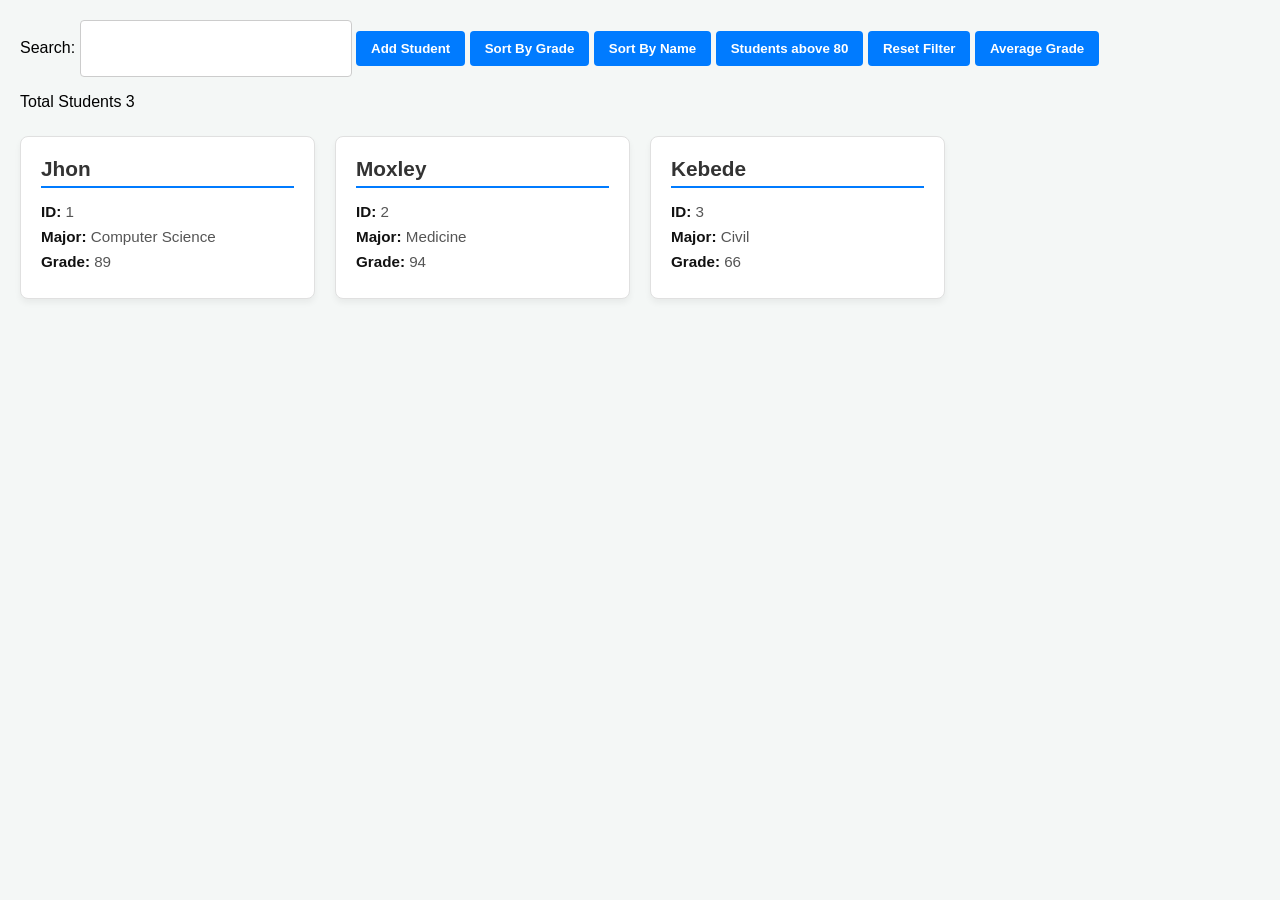
<file: StudManager/index.html>
<!DOCTYPE html>
<html lang="en">
<head>
    <meta charset="UTF-8">
    <meta name="viewport" content="width=device-width, initial-scale=1.0">
    <link rel="stylesheet" href="ss.css">
    <title>Student Manager</title>
</head>
<body>
    <label>Search: </label>
    <input type="text" class="textarea-1" id="search">
    <button onclick="">Add Student</button>
    <button id="sort-grade">Sort By Grade</button>
     <button id="sort-name">Sort By Name</button>
     <button id="stud-above-80">Students above 80</button>
     <button id="reset-filter">Reset Filter</button>
     <button id="avg-grade">Average Grade</button>
     <p id="averageResult"></p>

    <div class="student-stat">
        Total Students <span id="total-counts">0</span>
    </div>
    <div id="list">
        
    </div>
    
    <script src="app.js"></script>
</body>
</html>
</file>
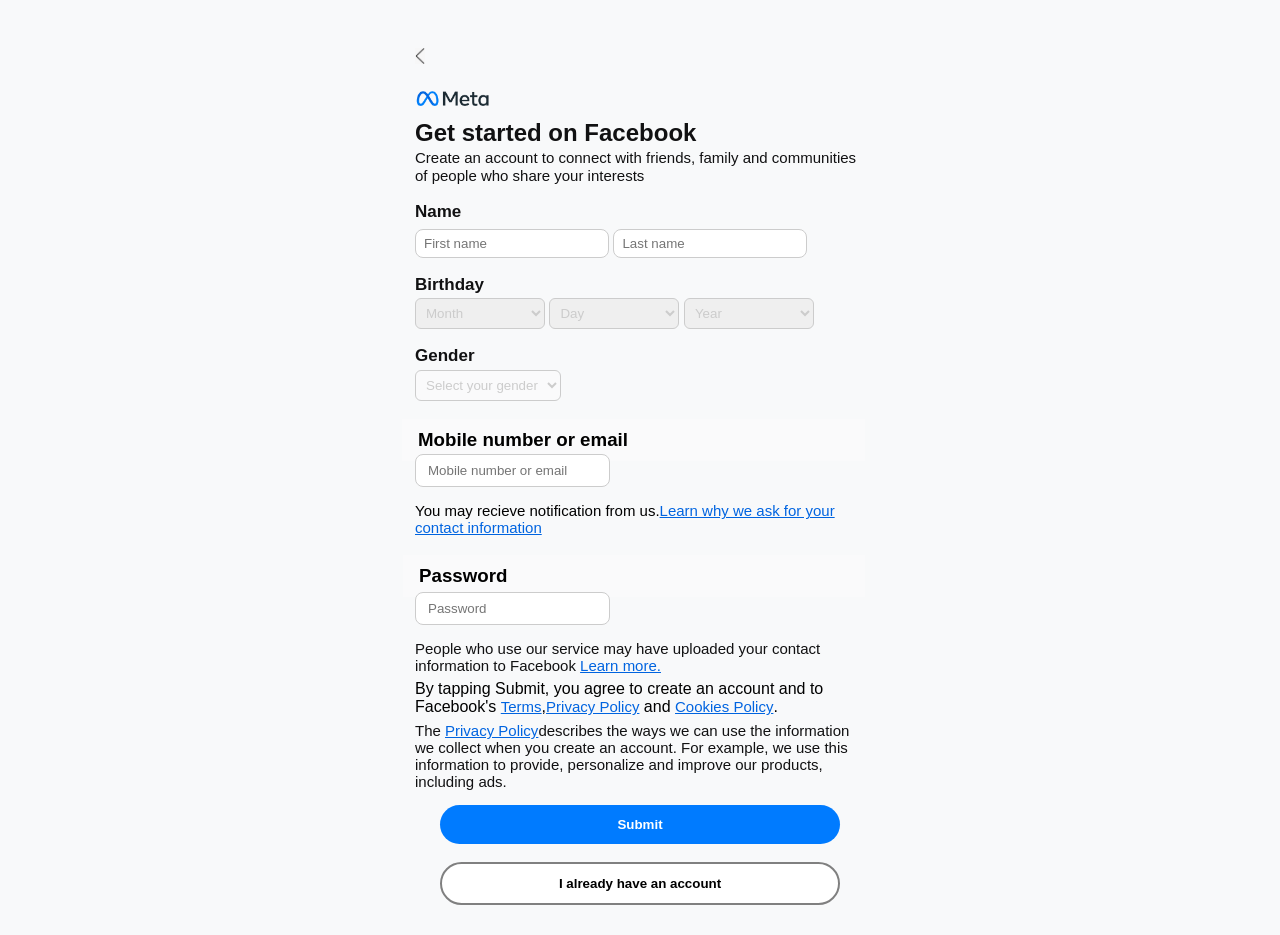
<file: facbook/login.html>
<!DOCTYPE html>
<html lang="en">
<head>
    <meta charset="UTF-8">
    <meta name="viewport" content="width=device-width, initial-scale=1.0">
    <link rel="stylesheet" href="styles.css">
    <title>Document</title>
</head>
<body>

    <div class="login-body">

<div class="back-btn">

</div>

<div class="meta-logo">
    <img src="Image/images.png" width="10px" height="auto" class="back-arrow-img">
    <img src="Image/Meta-Logo.png" width="75px" height="auto" class="meta-logo-img">
</div>

<div class="header">
    <h3 class="header1">Get started on Facebook</h3>
    <span class="span1">Create an account to connect with friends, family and communities of people who share your interests</span>
</div>

<div class="login-form">
    <form>
        <!-- Name Form -->
        <h3 class="header2">Name</h3>
        <input class="firstName" type="text" name="text" class="name-form" placeholder="First name">
        <input class="lastName" type="text" name="text" class="name-form" placeholder="Last name">


        <!-- Birthday Form -->
        <h3 class="header3">Birthday</h3>
        <select class="month-dropdown" required>
            <option value="" disabled selected hidden class="month1">Month</option>
            <option>January</option>
            <option>Feburary</option>
            <option>March</option>
            <option>April</option>
            <option>May</option>
            <option>June</option>
            <option>July</option>
            <option>August</option>
            <option>September</option>
            <option>October</option>
            <option>November</option>
            <option>December</option>
        </select>

        <select id="day-dropdown" required>
            <option value="" disabled selected hidden class="day1">Day</option>
        </select>

        <!-- I used JavaScript because the timeline is so long -->
        <script>
            const selectDay = document.getElementById("day-dropdown");
            
            // Loop from 1-31
            for(let day = 1; day <= 31; day++){
                const option = document.createElement("option");
                option.value = day;
                option.textContent = day;
                selectDay.appendChild(option);
            }
        </script>
        

        <select id="year-dropdown"required>
            <option value="" disabled selected hidden class="year1">Year</option>
        </select>

        <!-- I used JavaScript because the timeline is so long -->
        <script>
            const select = document.getElementById("year-dropdown");
            // Loop from 1876 to 2026
            for(let year = 2026; year >= 1876; year--){
                const option = document.createElement("option");
                option.value = year;
                option.textContent = year;
                select.appendChild(option);
            }
        </script>

        <!-- Gender Form -->
         <h3 class="gender-class">Gender</h3>
         <select class="gender1" req>
            <option value="" disabled selected hidden >Select your gender</option>
            <option>Male</option>
            <option>Female</option>
            <option>Custom</option>
         </select>

         <!-- Mobile and Gemail Form -->
          <h3 class="mobile-form">Mobile number or email</h3>
          <input placeholder="Mobile number or email">

          <p class="p-class">You may recieve notification from us.<a class="a-class" href="https://web.facebook.com/help/297947214257999/?helpref=uf_share">Learn why we ask for your contact information</a></p>

          <!-- Password Form -->
           <h3 class="pass-form">Password</h3>
           <input  class="" type="password"  placeholder="Password">

           <div class="center-container">
           <p class="p-class2">People who use our service may have uploaded your contact information to Facebook <a href="https://web.facebook.com/help/637205020878504" class="a-class2">Learn more.</a></p>

           <p class="p-calss3">By tapping Submit, you agree to create an account and to Facebook's <a href="https://web.facebook.com/terms.php" class="a-class3">Terms</a>,<a href="https://web.facebook.com/policy.php" class="a-class3">Privacy Policy</a> and <a href="https://web.facebook.com/privacy/policies/cookies/?entry_point=cookie_policy_redirect&entry=0" class="a-class3">Cookies Policy</a>.</p>

           <p class="p-class4">The <a href="https://free.facebook.com/privacy/policy/?entry_point=data_policy_redirect#" class="a-class4">Privacy Policy</a>describes the ways we can use the information we collect when you create an account. For example, we use this information to provide, personalize and improve our products, including ads.</p>

            <div class="btn-container">

           <button onclick="SubmitEvent" id="btn-form">Submit</button>
           <br/>
           <br />
           <button id="btn2-form">I already have an account</button>
                </div>
           </div>

    </form>
</div>
</div>
</body>
</html>
</file>
<file: StudManager/ss.css>
body {
            font-family: 'Segoe UI', Tahoma, Geneva, Verdana, sans-serif;
            background-color: #f4f7f6;
            padding: 20px;
            margin: 0;
        }

        .textarea-1 {
            padding: 10px;
            width: 250px;
            height: 35px;
            border: 1px solid #ccc;
            border-radius: 4px;
            resize: none;
            vertical-align: middle;
        }

        button {
            padding: 10px 15px;
            background-color: #007bff;
            color: white;
            border: none;
            border-radius: 4px;
            cursor: pointer;
            vertical-align: middle;
            font-weight: bold;
        }

        button:hover {
            background-color: #0056b3;
        }

        #list {
            display: grid;
            grid-template-columns: repeat(auto-fill, minmax(250px, 1fr));
            gap: 20px;
            margin-top: 25px;
        }

        .student-card {
            background-color: #ffffff;
            border: 1px solid #e0e0e0;
            border-radius: 8px;
            padding: 20px;
            box-shadow: 0 4px 6px rgba(0, 0, 0, 0.05);
            transition: transform 0.2s ease, box-shadow 0.2s ease;
        }

    
        .student-card:hover {
            transform: translateY(-5px);
            box-shadow: 0 6px 12px rgba(0, 0, 0, 0.1);
        }

        .student-card h3 {
            margin: 0 0 15px 0;
            color: #333333;
            border-bottom: 2px solid #007bff;
            padding-bottom: 5px;
            font-size: 1.3rem;
        }

        .student-card p {
            margin: 8px 0;
            color: #555555;
            font-size: 0.95rem;
        }

        .student-card strong {
            color: #111111;
        }
</file>
<file: facbook/styles.css>
body {
  background-color: #f8f9fa;  /* Your soft off-white background */
  margin: 0;
  padding: 0;
  display: flex;
  justify-content: center;   
  align-items: center;    
  min-height: 100vh;      
  font-family: "Segoe UI Historic", "Segoe UI", sans-serif;
}

.login-body {
  padding: 30px;              
  max-width: 450px;         
}
/* .meta-logo{
    margin-bottom: -27px;
} */

/* Stacks the items vertically */
.meta-logo {
  display: flex;
  flex-direction: column;   
  align-items: left;    
  gap: 15px;            
  width: 100%;
  margin-bottom: -25px;
  margin-top: 18px;
}

/* Adjusts your back arrow styling */
.back-arrow-img {
  cursor: pointer;
  margin-bottom: -2px;
  
}

/* Keeps your meta logo tidy */
.meta-logo-img {
  display: block;
}


.header1{
    font-family:"Segoe UI Historic","Segoe UI",Helvetica,Arial,sans-serif;
    font-size: 24px;
    color: #111112;
    margin-bottom: 2px;
}
.span1{
    font-size: 15px;
    font-family:'Segoe UI', Tahoma, Geneva, Verdana, sans-serif;
    color: #111112;
}
.header2{
    font-size: 17px;
    font-family: "Segoe UI Historic",'Segoe UI', Tahoma, Geneva, Verdana, sans-serif;
    color: #111112;
    margin-bottom: 7px;
}
.firstName{
    padding: 6px;
    font-size: calc(225.6 * 60);
    width: 180px;
}
.firstName::placeholder{
    padding: 1px 2px;
    margin: 0px -2px;
}
.lastName{
    padding: 6px;
    font-size: calc(237.6 * 72);
    width: 180px;

}
.lastName::placeholder{
    margin: 0px -2px;
    padding: 1px 2px;
}
.header3{
    font-size: 17px;
    font-family: 'Segoe UI', Tahoma, Geneva, Verdana, sans-serif;
    color: #111112;
    font-size: calc(71.49 * 12);
    margin-bottom: 3px;
}
.month-dropdown{
    padding: 8px;
    font-size: calc(159.73 * 76);
    width: 130px;
    color: #cccccc;
        border-color: #cccccc;

    
    
}
.month1{
    padding: 12px 16px;
    background-color: #ffffff33;
    font-size: calc(143.73 * 60);
}
#day-dropdown{
    padding: 8px;
    font-size: calc(159.74 * 76);
    width: 130px;
    color: #cccccc;
        border-color: #cccccc;


}
.day1{
    padding: 12px 16px;
    background-color: #ffffff33;
}
#year-dropdown{
    padding: 8px;
    font-size: calc(159.74 * 76);
    width: 130px;
    color: #cccccc;
    border-color: #cccccc;
    

}
.year1{
    background-color: #ffffff33;
    padding: 12px 16px;
}
.gender-class{
    font-size: 17px;
    font-family: 'Segoe UI', Tahoma, Geneva, Verdana, sans-serif;
    color: #111112;
    margin-bottom: 4px;
    
}
.gender1{
    padding: 12px 16px;
    background-color: #ffffff33;
    font-size: calc(560 * 60);
    color: #cccccc;
        border-color: #cccccc;

}
.mobile-form{
    padding: 10px 16px;
    background-color: #ffffff33;
    font-size: calc(560 * 60);
    margin-left: -13px;
    margin-bottom: -7px;
}
.mobile-form::placeholder{
    margin: 0px -2px;
    padding: 1px 2px;
    font-size: calc(530.4 * 38);
}
.p-class{
    font-size: 15px;
    font-family: 'Segoe UI', Tahoma, Geneva, Verdana, sans-serif;
    color: black;
}
.a-class{
    color: #0064e0;
    font-size: 15px;
    font-family: 'Segoe UI', Tahoma, Geneva, Verdana, sans-serif;
}
/* .pass-form{
    font-size: 17px;
    font-family: 'Segoe UI', Tahoma, Geneva, Verdana, sans-serif;
    color: #111112;
} */
.pass-form{
    padding: 10px 16px;
    background-color: #ffffff33;
    margin-left: -12px;
    margin-bottom: -5px;
}
.pass1::placeholder{
    margin: 0px -2px;
    padding: 1px 2px;
}
.p-class2{
    font-size: 15px;
    font-family: 'Segoe UI', Tahoma, Geneva, Verdana, sans-serif;
    color: #111112;
    margin-bottom: -10px;
}
.a-class2{
    font-size: 15px;
    font-family: 'Segoe UI', Tahoma, Geneva, Verdana, sans-serif;
    color: #0064e0;
}
.p-class3{
    font-size: 15px;
    font-family: 'Segoe UI', Tahoma, Geneva, Verdana, sans-serif;
    color: #111112;

}
.a-class3{
    color: #0064e0;
    font-size: 15px;
    font-family: 'Segoe UI', Tahoma, Geneva, Verdana, sans-serif;
}
.p-class4{
    font-size: 15px;
    font-family: 'Segoe UI', Tahoma, Geneva, Verdana, sans-serif;
    color: #111112;
    margin-top: -10px;
}
.a-class4{
    font: 15px;
    font-family: 'Segoe UI', Tahoma, Geneva, Verdana, sans-serif;
    color: #0064e0;
}
#btn-form{
    padding: 0px 20px;
    background-color: #0064e0;
    font-size: calc(600 * 44);

}
#btn2-form{
    background-color: #ffffff33;
    color: #111112;
    padding: 0px 20px;
    font-size: calc(600 * 44);
}
input{
    border-radius: 8px;
    border: 1px solid #ccc;
    padding: 8px 12px;
}
.month-dropdown, 
#day-dropdown, 
#year-dropdown, 
.gender1 {
  border-radius: 6px;
  padding: 6px;
}
#btn2-form{
    border-radius: 50px;      
  padding: 12px 30px;      
  border: none;
  background-color: #ffffff33;
  color:black;           
  font-weight: bold;
  cursor: pointer;
  border: 2px solid grey;   
  border-radius: 50px;        
  background-color: #ffffff;   
  color: black;
  width: fit-content;
}
#btn-form {
  border-radius: 50px;      
  padding: 12px 30px;      
  border: none;
  background-color: #007bff;
  color: white;            
  font-weight: bold;
  cursor: pointer;
  width: fit-content;

}
/* The main wrapper holding your text and buttons */
.center-container {
  display: flex;
  flex-direction: column;
  align-items: center;      
}

.center-container p {
  text-align: left;       
  width: 100%;             
}


/* Force the buttons to stretch to the paragraph's natural width */
.btn-group {
  display: flex;
  flex-direction: column;   
  width: max-content;       
  gap: 10px;               
  margin-top: 15px;         
}

/* Make your curved buttons fill 100% of that shared width */
#btn-form,
#btn2-form {
  width: 100%;          
  border-radius: 50px;     
  padding: 12px 20px;
  box-sizing: border-box;
  width: 400px
}
</file>
